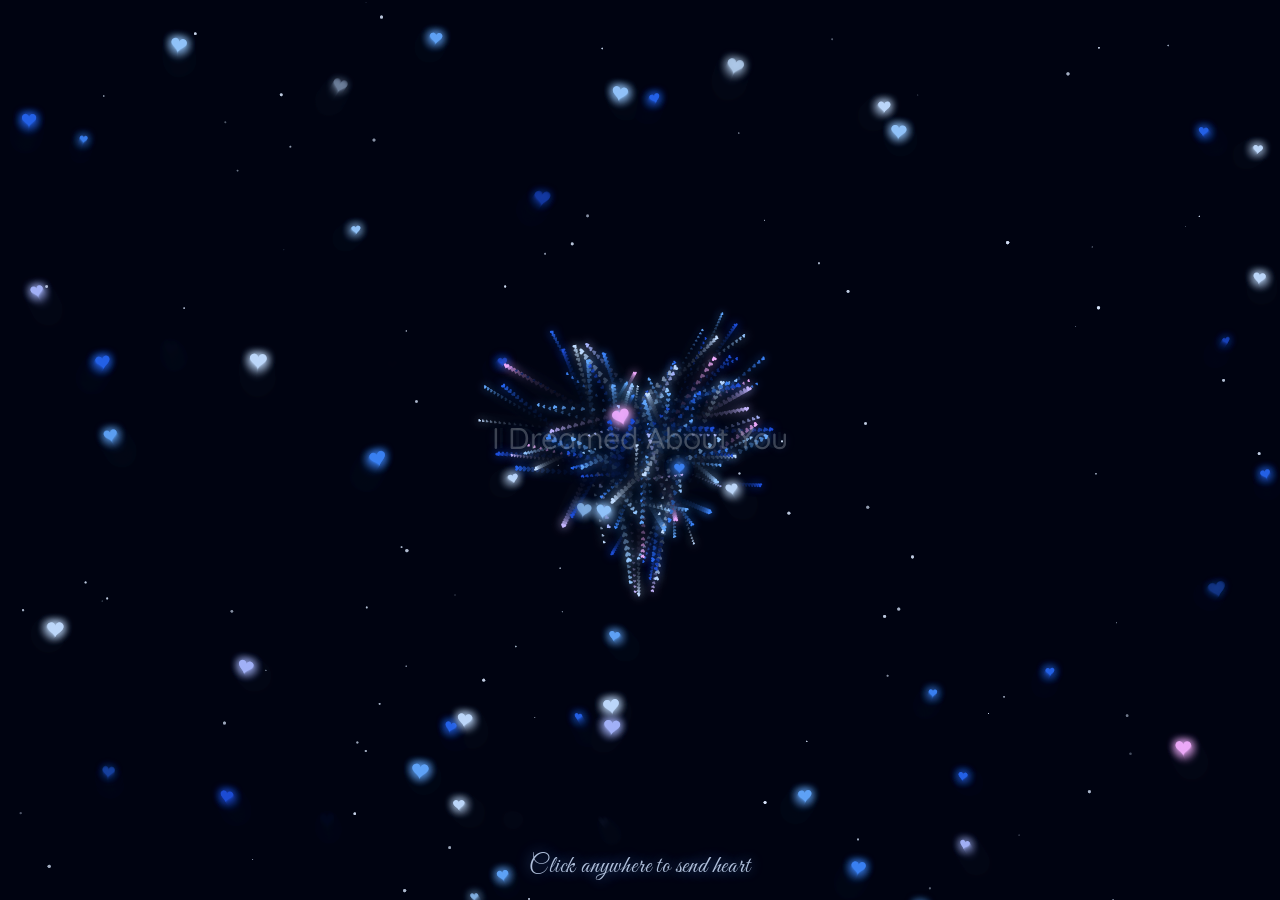
<file: index.html>
<!doctype html>
<html lang="en">
  <head>
    <meta charset="UTF-8" />
    <title>Interactive Heart Message</title>
    <link rel="preconnect" href="https://fonts.googleapis.com" />
    <link
      href="https://fonts.googleapis.com/css2?family=Great+Vibes&family=Quicksand:wght@300;400;500&display=swap"
      rel="stylesheet"
    />
    <link rel="stylesheet" href="heart-messages.css">
  </head>
  <body>
    <canvas id="canvas"></canvas>
    <div class="hint">Click anywhere to send heart</div>

    <script src="heart-messages.js"></script>
  </body>
</html>
</file>
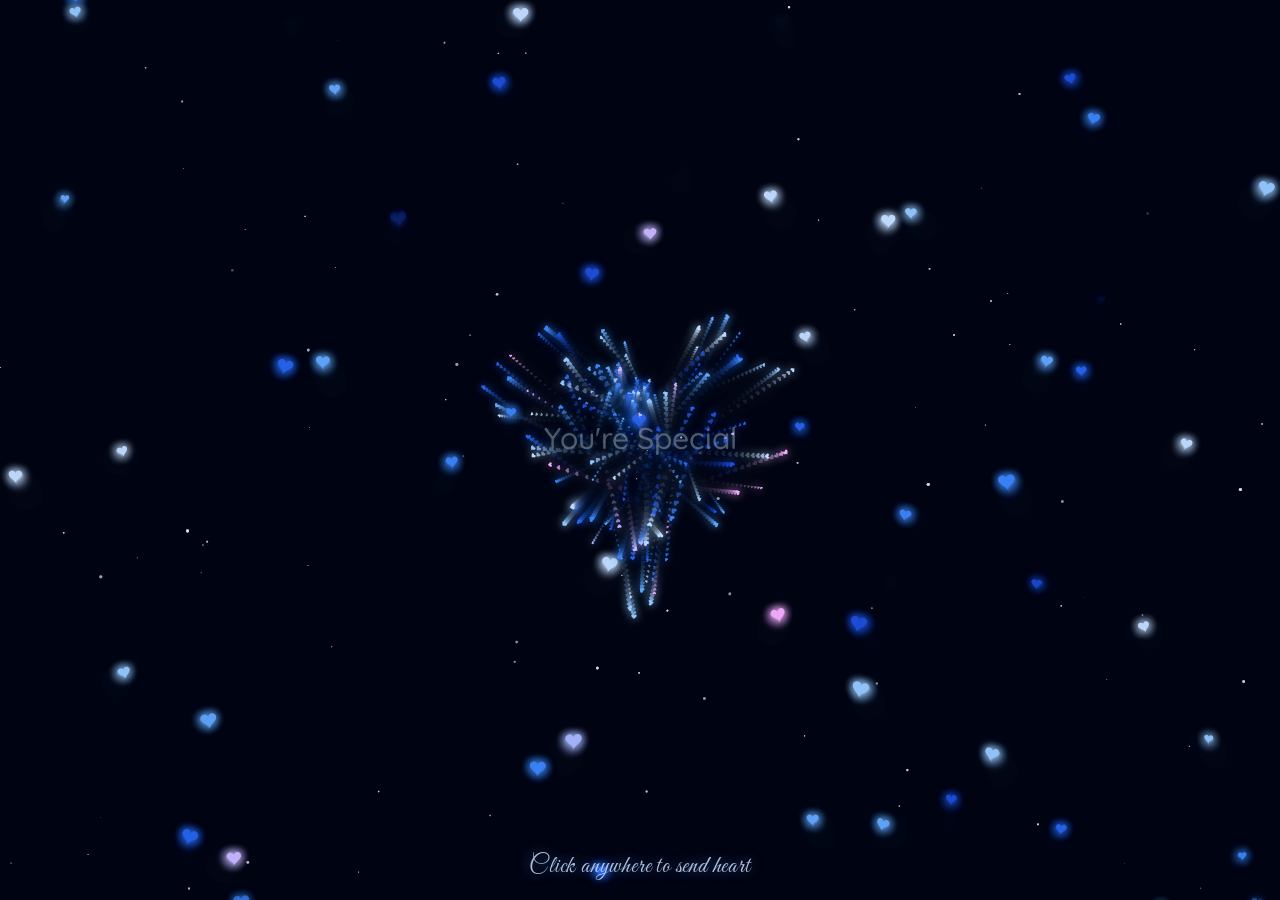
<file: heart-messages.html>
<!doctype html>
<html lang="en">
  <head>
    <meta charset="UTF-8" />
    <title>Interactive Heart Message</title>
    <link rel="preconnect" href="https://fonts.googleapis.com" />
    <link
      href="https://fonts.googleapis.com/css2?family=Great+Vibes&family=Quicksand:wght@300;400;500&display=swap"
      rel="stylesheet"
    />
    <link rel="stylesheet" href="heart-messages.css">
  </head>
  <body>
    <canvas id="canvas"></canvas>
    <div class="hint">Click anywhere to send heart</div>

    <script src="heart-messages.js"></script>
  </body>
</html>
</file>
<file: heart-messages.css>
html,
body {
  margin: 0;
  padding: 0;
  overflow: hidden;
  height: 100%;
  background: radial-gradient(
    ellipse at 50% 40%,
    #0b1230 0%,
    #050814 55%,
    #01030a 100%
  );
  font-family: "Quicksand", sans-serif;
}
canvas {
  display: block;
}
.hint {
  position: fixed;
  bottom: 18px;
  left: 50%;
  transform: translateX(-50%);
  font-family: "Great Vibes", cursive;
  font-size: clamp(1.4rem, 3.2vw, 1.5rem);
  color: #cfe2ff;
  text-shadow:
    0 0 14px rgba(96, 165, 250, 0.7),
    0 0 30px rgba(59, 130, 246, 0.4);
  letter-spacing: 0.8px;
  user-select: none;
  pointer-events: none;
  opacity: 0;
  animation: fadeInHint 2.5s ease forwards 0.6s;
}
@keyframes fadeInHint {
  0% {
    opacity: 0;
    transform: translate(-50%, 10px);
    filter: blur(4px);
  }
  100% {
    opacity: 0.85;
    transform: translate(-50%, 0);
    filter: blur(0);
  }
}
</file>
